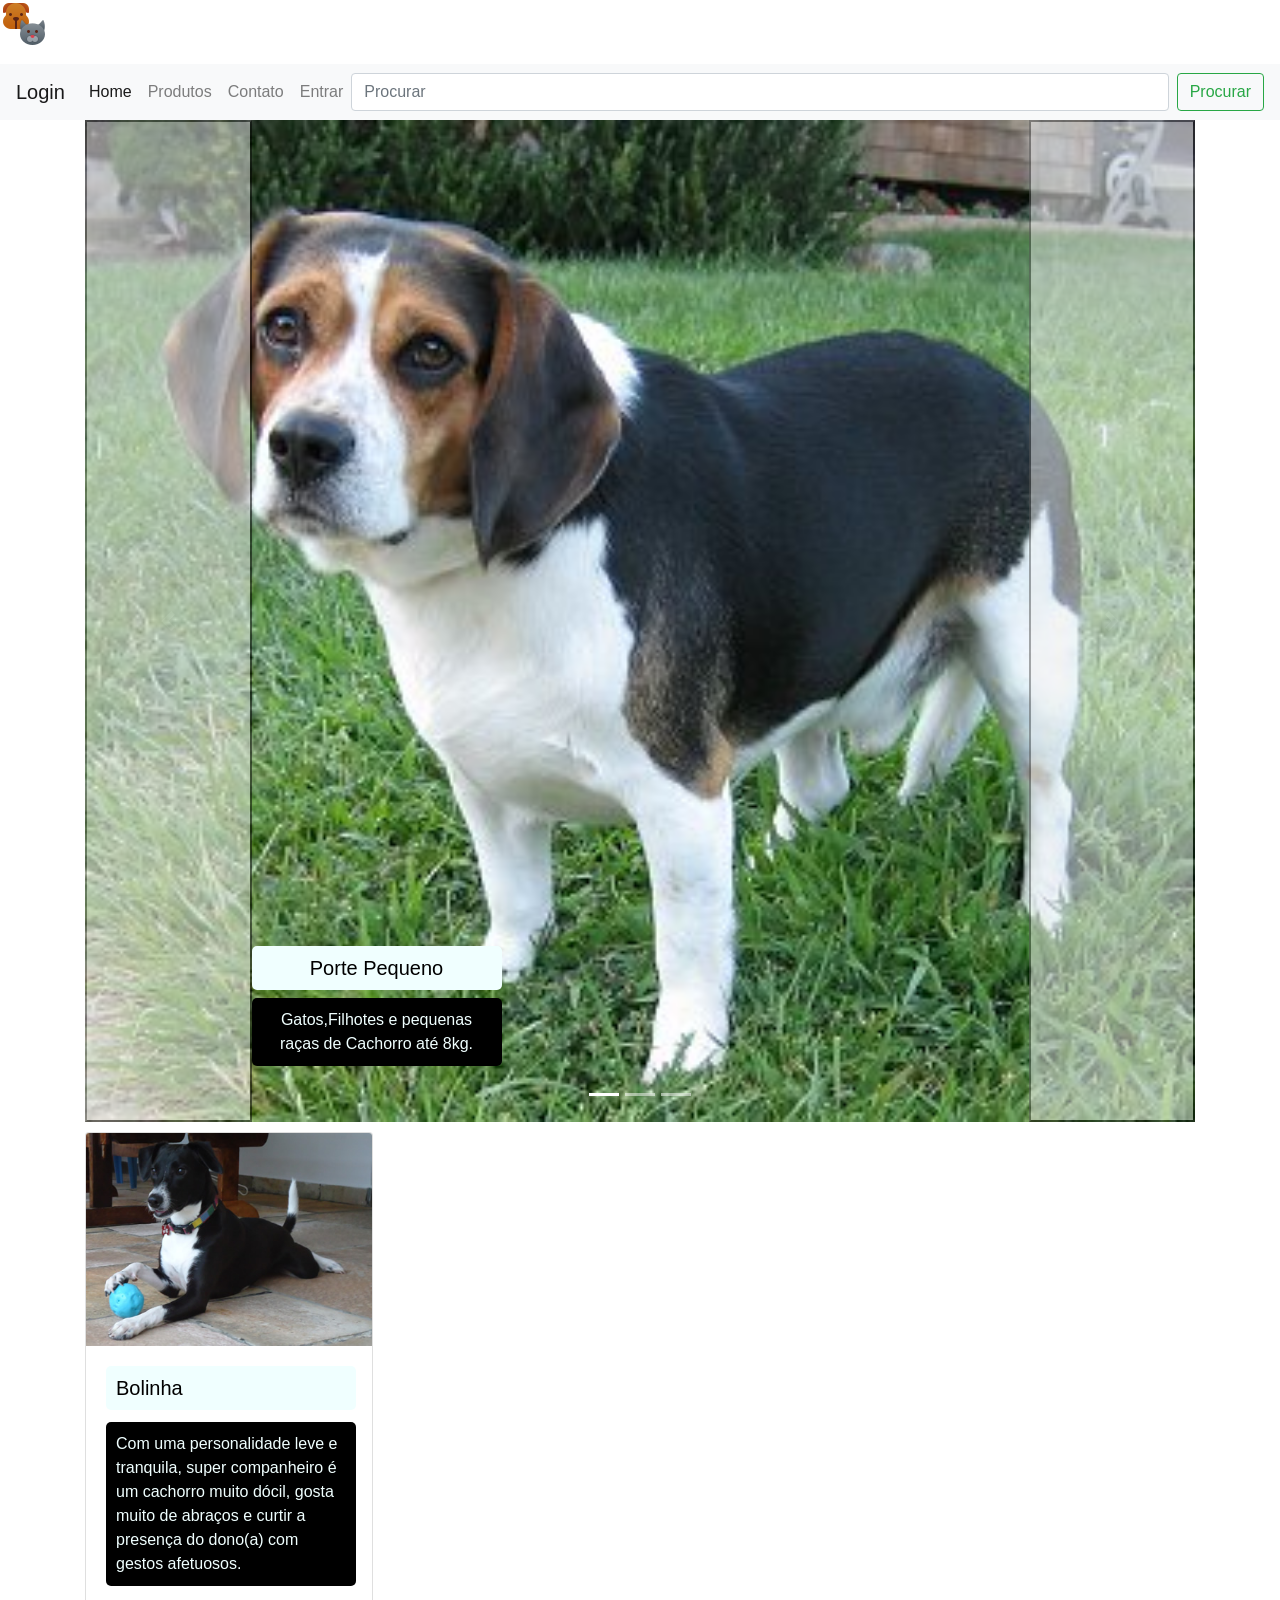
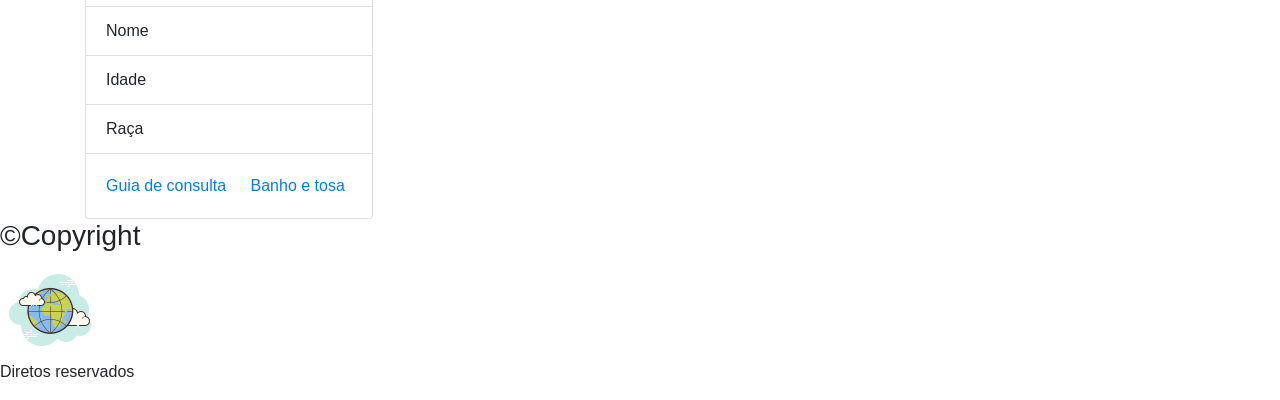
<file: index.html>
<!DOCTYPE html>
<html lang="pt-br">
<head>
    <meta charset="UTF-8">
    <meta name="viewport" content="width=device-width, initial-scale=1.0">
    <link rel="stylesheet" href="https://cdn.jsdelivr.net/npm/bootstrap@4.6.2/dist/css/bootstrap.min.css" integrity="sha384-xOolHFLEh07PJGoPkLv1IbcEPTNtaed2xpHsD9ESMhqIYd0nLMwNLD69Npy4HI+N" crossorigin="anonymous">
    <title>Document</title>
    <link rel="stylesheet" href="css/produto.css">
</head>
<body>
    <header>
        <figure>
            <a href="#"><img src="imagens/pets-48.png" alt="Pet"></a>
        </figure>
        <nav class="navbar navbar-expand-lg navbar-light bg-light">
            <button class="navbar-toggler" type="button" data-toggle="collapse" data-target="#navbarTogglerDemo01" aria-controls="navbarTogglerDemo01" aria-expanded="false" aria-label="Toggle navigation">
                <span class="navbar-toggler-icon"></span>
            </button>
            <div class="collapse navbar-collapse" id="navbarTogglerDemo01">
                <a class="navbar-brand" href="#">Login</a>
            <ul class="navbar-nav mr-auto mt-2 mt-lg-0">
                <li class="nav-item active"><a class="nav-link " href="#">Home <span class="sr-only">(current)</span></a></li>
                <li class="nav-item"><a href="#" class="nav-link">Produtos</a></li>
                <li class="nav-item"><a href="#" class="nav-link">Contato</a></li>
                <li class="nav-item"><a href="#" class="nav-link" id="btn-entrar">Entrar</a></li>
            </ul>
            <form class="form-inline my-2 my-lg-0"></form>
            <input class="form-control mr-sm-2" type="search" placeholder="Procurar" aria-label="search">
            <button class="btn btn-outline-success my-2 my-sm-0" type="submit">Procurar</button>
        </nav>
    </header>
    
    <main class="container">
<div id="classe-pet" class="carousel slide" data-ride="carousel">
    <ol class="carousel-indicators">
        <li data-target="#classe-pet" data-slide-to="0" class="active"></li>
        <li data-target="#classe-pet" data-slide-to="1"></li>
        <li data-target="#classe-pet" data-slide-to="2"></li>
    </ol>
    <div class="carousel-inner">
        <div class="carousel-item active">
            <img src="imagens/Beagle.JPG" class="d-block w-100" alt="porte pequeno">
            <div class="carousel-caption d-none d-md-block">
                <h5>Porte Pequeno</h5>
                    <p>Gatos,Filhotes e pequenas raças de Cachorro até 8kg.</p>
    </div>
    </div>
    <div class="carousel-item">
        <img src="imagens/BullTerrier.jpg"  alt="porte medio"class="d-block w-100">
        <div class="carousel-caption d-none d-md-block">
            <h5>Porte Médio</h5>
            <p> Filhotes e raças de Cachorro até 14kg.</p>
    </div>
    </div>
    <div class="carousel-item">
        <img src="imagens/Labrador.jpg" alt="porte grande"class="d-block w-100">
        <div class="carousel-caption d-none d-md-block">
            <h5>Porte Grande</h5>
            <p>Grandes raças de Cachorro acima de 14kg.</p>
        </div>
        </div>
    </div>
    <button class="carousel-control-prev" type="button" data-target="#classe-pet" data-slide="prev">
        <span class="carousel-control-prev-icon" aria-hidden="true"></span>
        <span class="sr-only">Previous</span>               
    </button>
    <button class="carousel-control-next" type="button" data-target="#classe-pet" data-slide="next">
        <span class="carousel-control-next-icon" aria-hidden="true"></span>
        <span class="sr-only">Next</span>
    </button>
</div>   
<div class="card" style="width: 18rem;">
    <img src="imagens/bolinha.JPG" class="card-img-top" alt="socio">
    <div class="card-body">
        <h5 class="card-title">Bolinha</h5>
        <p class="card-text">Com uma personalidade leve e tranquila, super companheiro é um cachorro muito dócil, gosta muito de abraços e curtir a presença do dono(a) com gestos afetuosos.</p>
    </div>
        <ul class="list-group list-group-flush">
            <li class="list-group-item">Nome</li>
            <li class="list-group-item">Idade</li>
            <li class="list-group-item">Raça</li>
        </ul>
            <div class="card-body">
                <a href="#" class="card-link">Guia de consulta</a>
                <a href="#" class="card-link">Banho e tosa</a>
            </div>
</div>
</main>
<footer>
    <h3>&copy;Copyright</h3>
        <figure>
            <img src="imagens/mundo.png" alt="logo">
            <figcaption>Diretos reservados</figcaption>
        </figure>
</footer>

<script src="https://cdn.jsdelivr.net/npm/jquery@3.5.1/dist/jquery.slim.min.js" integrity="sha384-DfXdz2htPH0lsSSs5nCTpuj/zy4C+OGpamoFVy38MVBnE+IbbVYUew+OrCXaRkfj" crossorigin="anonymous"></script>
<script src="https://cdn.jsdelivr.net/npm/bootstrap@4.6.2/dist/js/bootstrap.bundle.min.js" integrity="sha384-Fy6S3B9q64WdZWQUiU+q4/2Lc9npb8tCaSX9FK7E8HnRr0Jz8D6OP9dO5Vg3Q9ct" crossorigin="anonymous"></script>
</body>
</html>
</file>
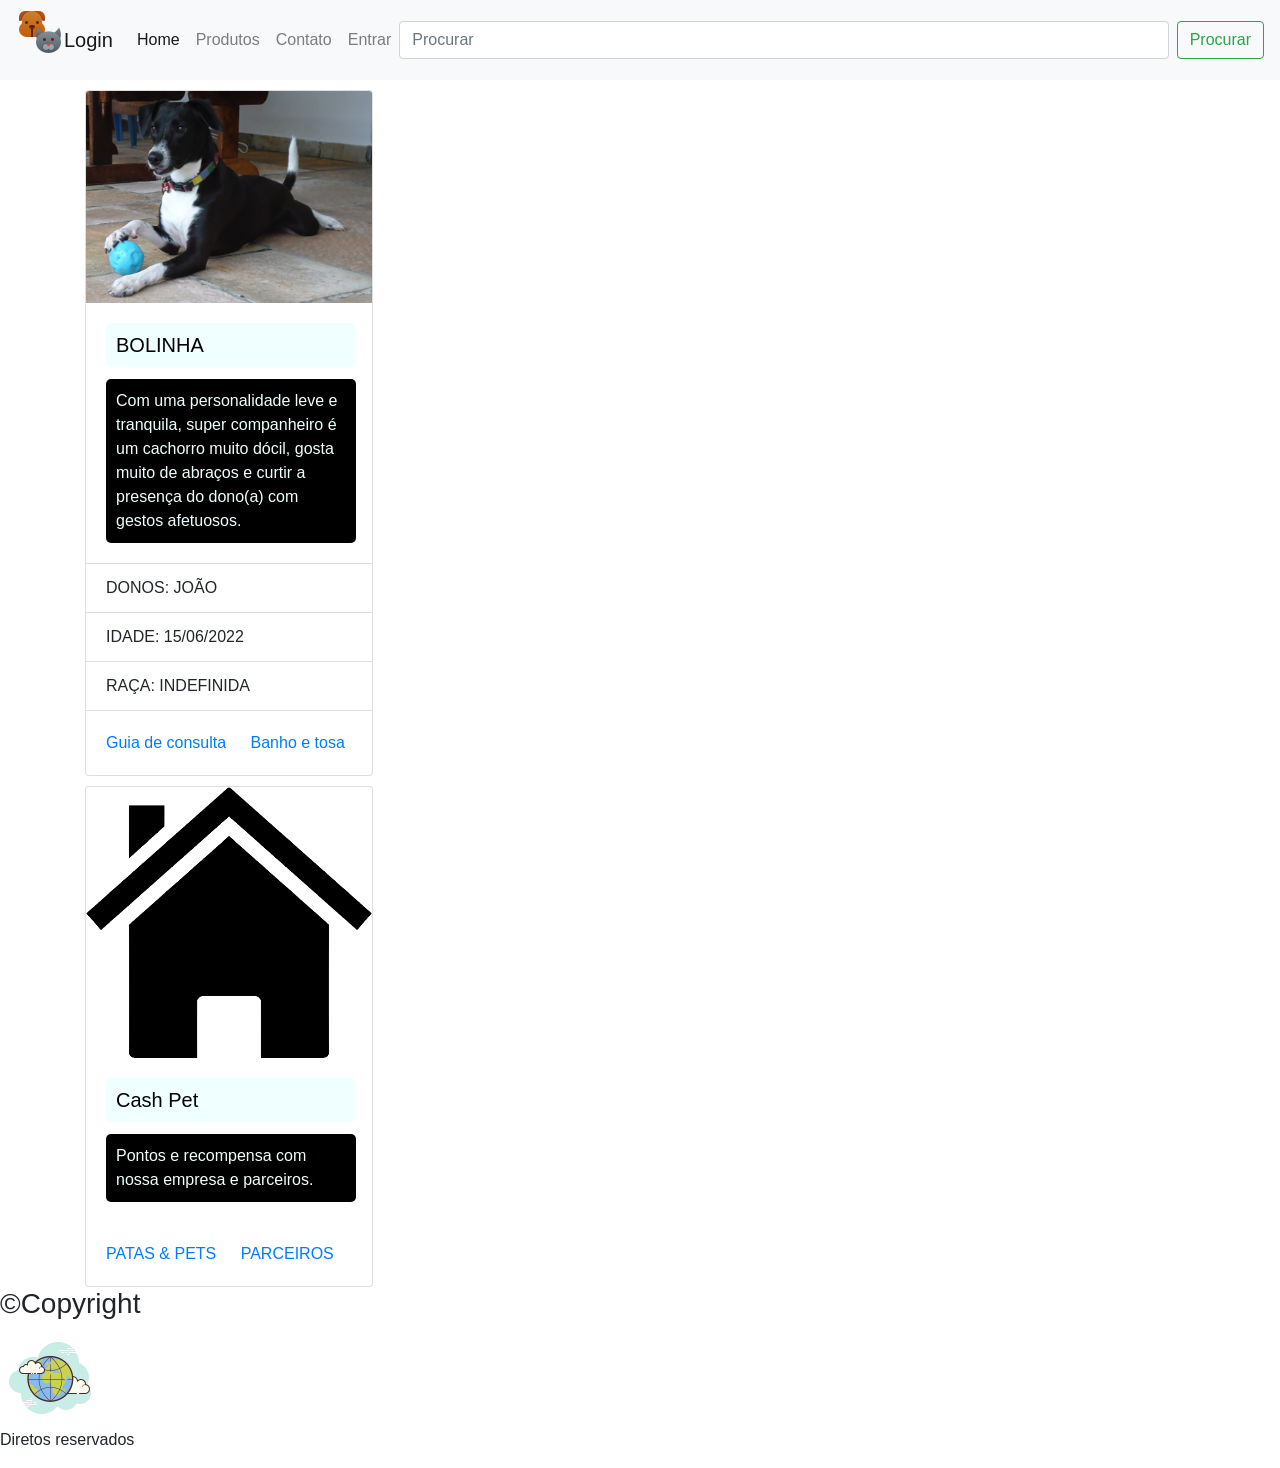
<file: tabela.html>
<!DOCTYPE html>
<html lang="pt-br">
<head>
    <meta charset="UTF-8">
    <meta name="viewport" content="width=device-width, initial-scale=1.0">
    <link rel="stylesheet" href="https://cdn.jsdelivr.net/npm/bootstrap@4.6.2/dist/css/bootstrap.min.css" integrity="sha384-xOolHFLEh07PJGoPkLv1IbcEPTNtaed2xpHsD9ESMhqIYd0nLMwNLD69Npy4HI+N" crossorigin="anonymous">
    <title>Document</title>
    <link rel="stylesheet" href="css/produto.css">
</head>
<body>
    <header>
            <nav class="navbar navbar-expand-lg navbar-light bg-light">
            <figure>
                <a href="#"><img src="imagens/pets-48.png" alt="Pet"></a>
            </figure>
            <button class="navbar-toggler" type="button" data-toggle="collapse" data-target="#navbarTogglerDemo01" aria-controls="navbarTogglerDemo01" aria-expanded="false" aria-label="Toggle navigation">
                <span class="navbar-toggler-icon"></span>
            </button>
            <div class="collapse navbar-collapse" id="navbarTogglerDemo01">
                <a class="navbar-brand" href="#">Login</a>
            <ul class="navbar-nav mr-auto mt-2 mt-lg-0">
                <li class="nav-item active"><a class="nav-link " href="#">Home <span class="sr-only">(current)</span></a></li>
                <li class="nav-item"><a href="#" class="nav-link">Produtos</a></li>
                <li class="nav-item"><a href="#" class="nav-link">Contato</a></li>
                <li class="nav-item"><a href="#" class="nav-link" id="btn-entrar">Entrar</a></li>
            </ul>
            <form class="form-inline my-2 my-lg-0"></form>
            <input class="form-control mr-sm-2" type="search" placeholder="Procurar" aria-label="search">
            <button class="btn btn-outline-success my-2 my-sm-0" type="submit">Procurar</button>
        </nav>
    </header>
    
<main class="container">   
<div class="card" style="width: 18rem;">
    <img src="imagens/bolinha.JPG" class="card-img-top" alt="socio">
    <div class="card-body">
        <h5 class="card-title">BOLINHA</h5>
        <p class="card-text">Com uma personalidade leve e tranquila, super companheiro é um cachorro muito dócil, gosta muito de abraços e curtir a presença do dono(a) com gestos afetuosos.</p>
    </div>
        <ul class="list-group list-group-flush">
            <li class="list-group-item">DONOS: JOÃO</li>
            <li class="list-group-item">IDADE: 15/06/2022</li>
            <li class="list-group-item">RAÇA: INDEFINIDA</li>
        </ul>
            <div class="card-body">
                <a href="#" class="card-link">Guia de consulta</a>
                <a href="#" class="card-link">Banho e tosa</a>
            </div>
</div>


<div class="card" style="width: 18rem;">
    <img src="imagens/home-146585_1280-removebg-preview-removebg-preview.png" class="card-img-top" alt="socio">
    <div class="card-body">
        <h5 class="card-title"> Cash Pet</h5>
        <p class="card-text">Pontos e recompensa com nossa empresa e parceiros.</p>
    </div>
            <div class="card-body">
                <a href="#" class="card-link">PATAS & PETS</a>
                <a href="#" class="card-link">PARCEIROS</a>
            </div>
</div>
</main>
<footer>
    <h3>&copy;Copyright</h3>
        <figure>
            <img src="imagens/mundo.png" alt="logo">
            <figcaption>Diretos reservados</figcaption>
        </figure>
</footer>

<script src="https://cdn.jsdelivr.net/npm/jquery@3.5.1/dist/jquery.slim.min.js" integrity="sha384-DfXdz2htPH0lsSSs5nCTpuj/zy4C+OGpamoFVy38MVBnE+IbbVYUew+OrCXaRkfj" crossorigin="anonymous"></script>
<script src="https://cdn.jsdelivr.net/npm/bootstrap@4.6.2/dist/js/bootstrap.bundle.min.js" integrity="sha384-Fy6S3B9q64WdZWQUiU+q4/2Lc9npb8tCaSX9FK7E8HnRr0Jz8D6OP9dO5Vg3Q9ct" crossorigin="anonymous"></script>
</body>
</html>
</file>
<file: css/produto.css>
.card {
    width: 18rem;
    margin-top: 10px;
}

h5{
    background-color: azure;
    color: black;
    padding: 10px;
    border-radius: 5px;
    width: 250px;
}

p{
    background-color: black;
    color: azure;
    padding: 10px;
    border-radius: 5px;
    width: 250px;
}
</file>
